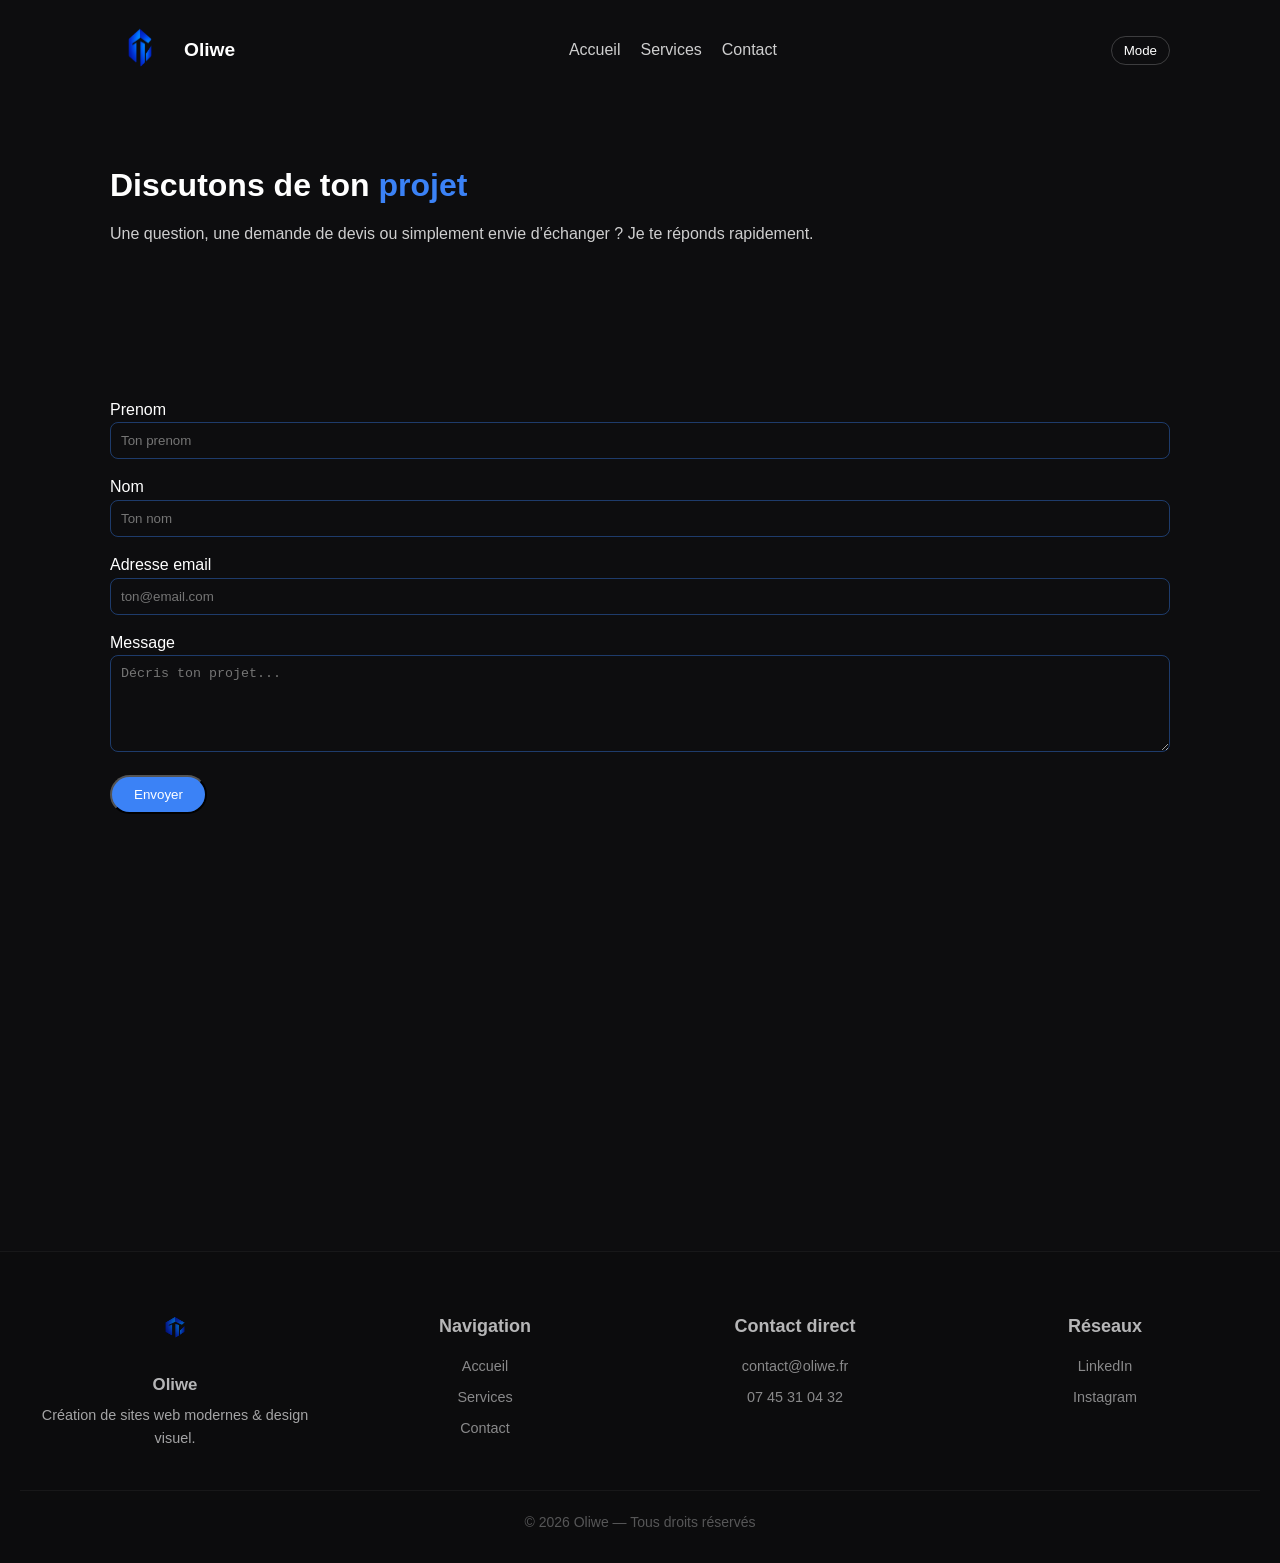
<file: contact.html>
<!DOCTYPE html>
<html lang="fr">
<head>
    <meta charset="UTF-8">
    <meta name="viewport" content="width=device-width, initial-scale=1.0">
    <title>Contact — Oliwe</title>
    <link rel="icon" type="image/png" href="assets/img/favicon.png?v=2">
    <!-- AOS animations -->
    <link rel="stylesheet" href="https://unpkg.com/aos@2.3.1/dist/aos.css">

    <!-- Styles -->
    <link rel="stylesheet" href="style.css">
</head>

<body>

<!-- HEADER -->
<header>
    <div class="logo-container">
        <img src="assets/img/logo.png" alt="Logo Oliwe" class="logo">
        <span class="logo-text">Oliwe</span>
    </div>

    <nav>
        <a href="index.html">Accueil</a>
        <a href="services.html">Services</a>
        <a href="contact.html">Contact</a>
    </nav>

    <button id="themeToggle">Mode</button>
</header>


<!-- INTRO -->
<section class="contact-intro" data-aos="fade-up">
    <h2 class="section-title">Discutons de ton <span style="color:#3b82f6;">projet</span></h2>
    <p class="section-subtitle">
        Une question, une demande de devis ou simplement envie d’échanger ?
        Je te réponds rapidement.
    </p>
</section>


<!-- FORMULAIRE AVEC ENVOI EMAIL -->
<section class="contact-form-section" data-aos="fade-up">

    <form class="contact-form" action="https://formsubmit.co/contact@oliwe.fr" method="POST">

        <!-- PARAMÈTRES FORM SUBMIT -->
        <input type="hidden" name="_captcha" value="false">
        <input type="hidden" name="_template" value="box">
        <input type="hidden" name="_subject" value="Nouveau message depuis Oliwe.fr">
        <input type="hidden" name="_next" value="https://oliwe.fr/merci.html">

        <div class="form-group">
            <label for="prenom">Prenom</label>
            <input type="text" name="first_name" id="prenom" placeholder="Ton prenom" required>
        </div>
        <div class="form-group">
            <label for="name">Nom</label>
            <input type="text" name="last_name" id="name" placeholder="Ton nom" required>
        </div>

        <div class="form-group">
            <label for="email">Adresse email</label>
            <input type="email" name="email" id="email" placeholder="ton@email.com" required>
        </div>

        <div class="form-group">
            <label for="message">Message</label>
            <textarea name="message" id="message" rows="5" placeholder="Décris ton projet..." required></textarea>
        </div>

        <button type="submit" class="btn">Envoyer</button>

    </form>

</section>


<!-- CTA FINAL -->
<section class="cta-final" data-aos="fade-up">
    <h2>Besoin d’un site ou d’un design rapidement ?</h2>
    <a href="services.html" class="btn">Voir mes services</a>
</section>


<footer class="footer">
    <div class="footer-container">

        <div class="footer-col brand">
            <img src="assets/img/logo.png" alt="Logo Oliwe" class="footer-logo">
            <h3>Oliwe</h3>
            <p>Création de sites web modernes & design visuel.</p>
        </div>

        <div class="footer-col">
            <h4>Navigation</h4>
            <ul>
                <li><a href="index.html">Accueil</a></li>
                <li><a href="services.html">Services</a></li>
                <li><a href="contact.html">Contact</a></li>
            </ul>
        </div>

        <div class="footer-col">
            <h4>Contact direct</h4>
            <ul>
                <li><a href="mailto:contact@oliwe.fr">contact@oliwe.fr</a></li>
                <li><a href="tel:+33745310432">07 45 31 04 32</a></li>
            </ul>
        </div>

        <div class="footer-col">
            <h4>Réseaux</h4>
            <ul>
                <li><a href="https://www.linkedin.com/in/oliver-mukwamu-2a2483380" target="_blank">LinkedIn</a></li>
                <li><a href="https://www.instagram.com/oliveurmkm/" target="_blank">Instagram</a></li>
            </ul>
        </div>

    </div>

    <div class="footer-bottom">
        <p>© 2026 Oliwe — Tous droits réservés</p>
    </div>
</footer>




<!-- SCRIPTS -->
<script src="script.js"></script>

<!-- AOS -->
<script src="https://unpkg.com/aos@2.3.1/dist/aos.js"></script>
<script>AOS.init();</script>

</body>
</html>
</file>
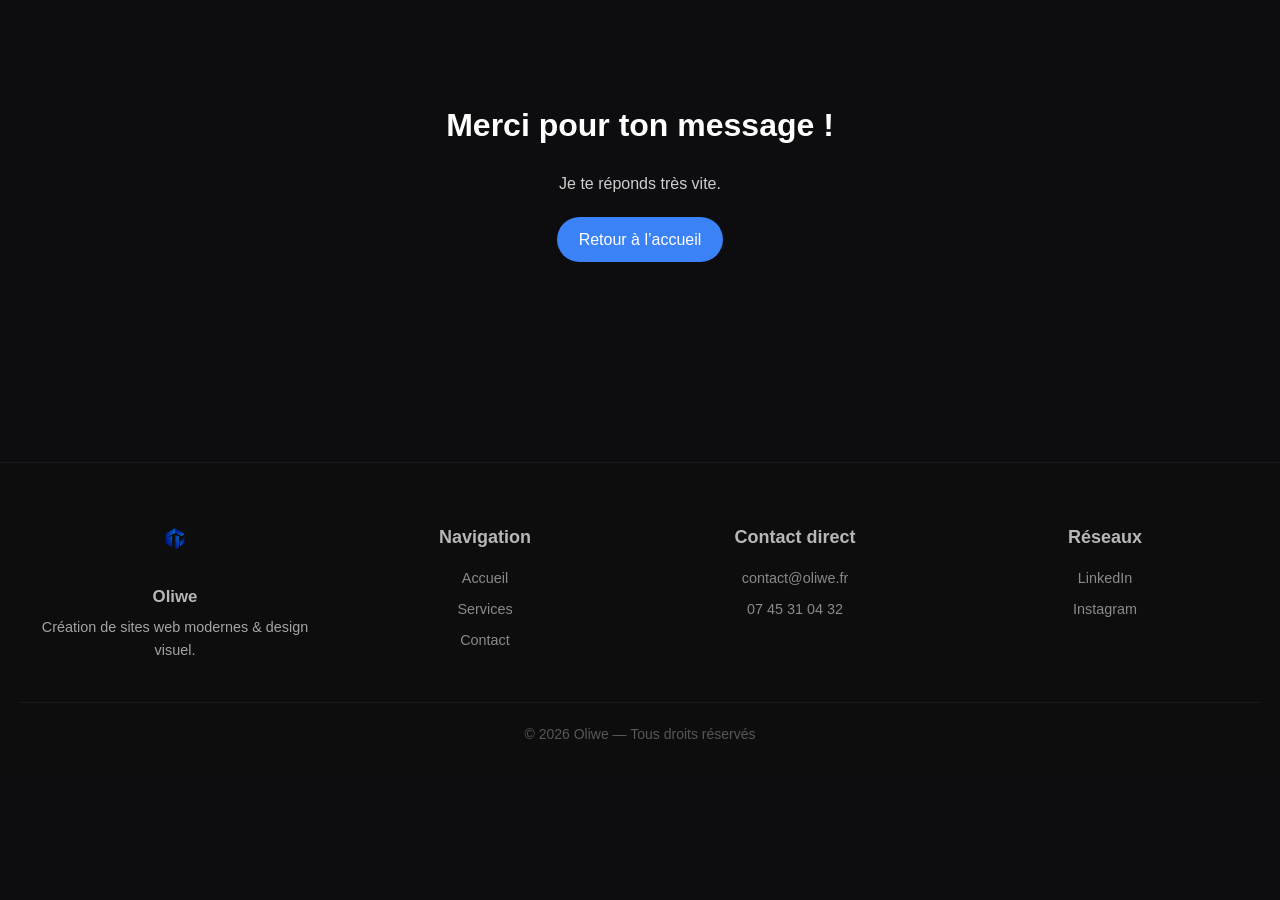
<file: merci.html>
<!DOCTYPE html>
<html lang="fr">
<head>
    <meta charset="UTF-8">
    <meta name="viewport" content="width=device-width, initial-scale=1.0">
    <title>Merci — Oliwe</title>
    <link rel="icon" type="image/png" href="assets/img/favicon.png?v=2">
    <link rel="stylesheet" href="style.css">
</head>

<body>

<section class="cta-final" style="text-align:center; padding:100px 20px;">
    <h2>Merci pour ton message !</h2>
    <p style="opacity:0.8; margin-bottom:20px;">
        Je te réponds très vite.
    </p>
    <a href="index.html" class="btn">Retour à l’accueil</a>
</section>

<footer class="footer">
    <div class="footer-container">

        <div class="footer-col brand">
            <img src="assets/img/logo.png" alt="Logo Oliwe" class="footer-logo">
            <h3>Oliwe</h3>
            <p>Création de sites web modernes & design visuel.</p>
        </div>

        <div class="footer-col">
            <h4>Navigation</h4>
            <ul>
                <li><a href="index.html">Accueil</a></li>
                <li><a href="services.html">Services</a></li>
                <li><a href="contact.html">Contact</a></li>
            </ul>
        </div>

        <div class="footer-col">
            <h4>Contact direct</h4>
            <ul>
                <li><a href="mailto:contact@oliwe.fr">contact@oliwe.fr</a></li>
                <li><a href="tel:+33745310432">07 45 31 04 32</a></li>
            </ul>
        </div>

        <div class="footer-col">
            <h4>Réseaux</h4>
            <ul>
                <li><a href="https://www.linkedin.com/in/oliver-mukwamu-2a2483380" target="_blank">LinkedIn</a></li>
                <li><a href="https://www.instagram.com/oliveurmkm/" target="_blank">Instagram</a></li>
            </ul>
        </div>

    </div>

    <div class="footer-bottom">
        <p>© 2026 Oliwe — Tous droits réservés</p>
    </div>
</footer>


</body>
</html>
</file>
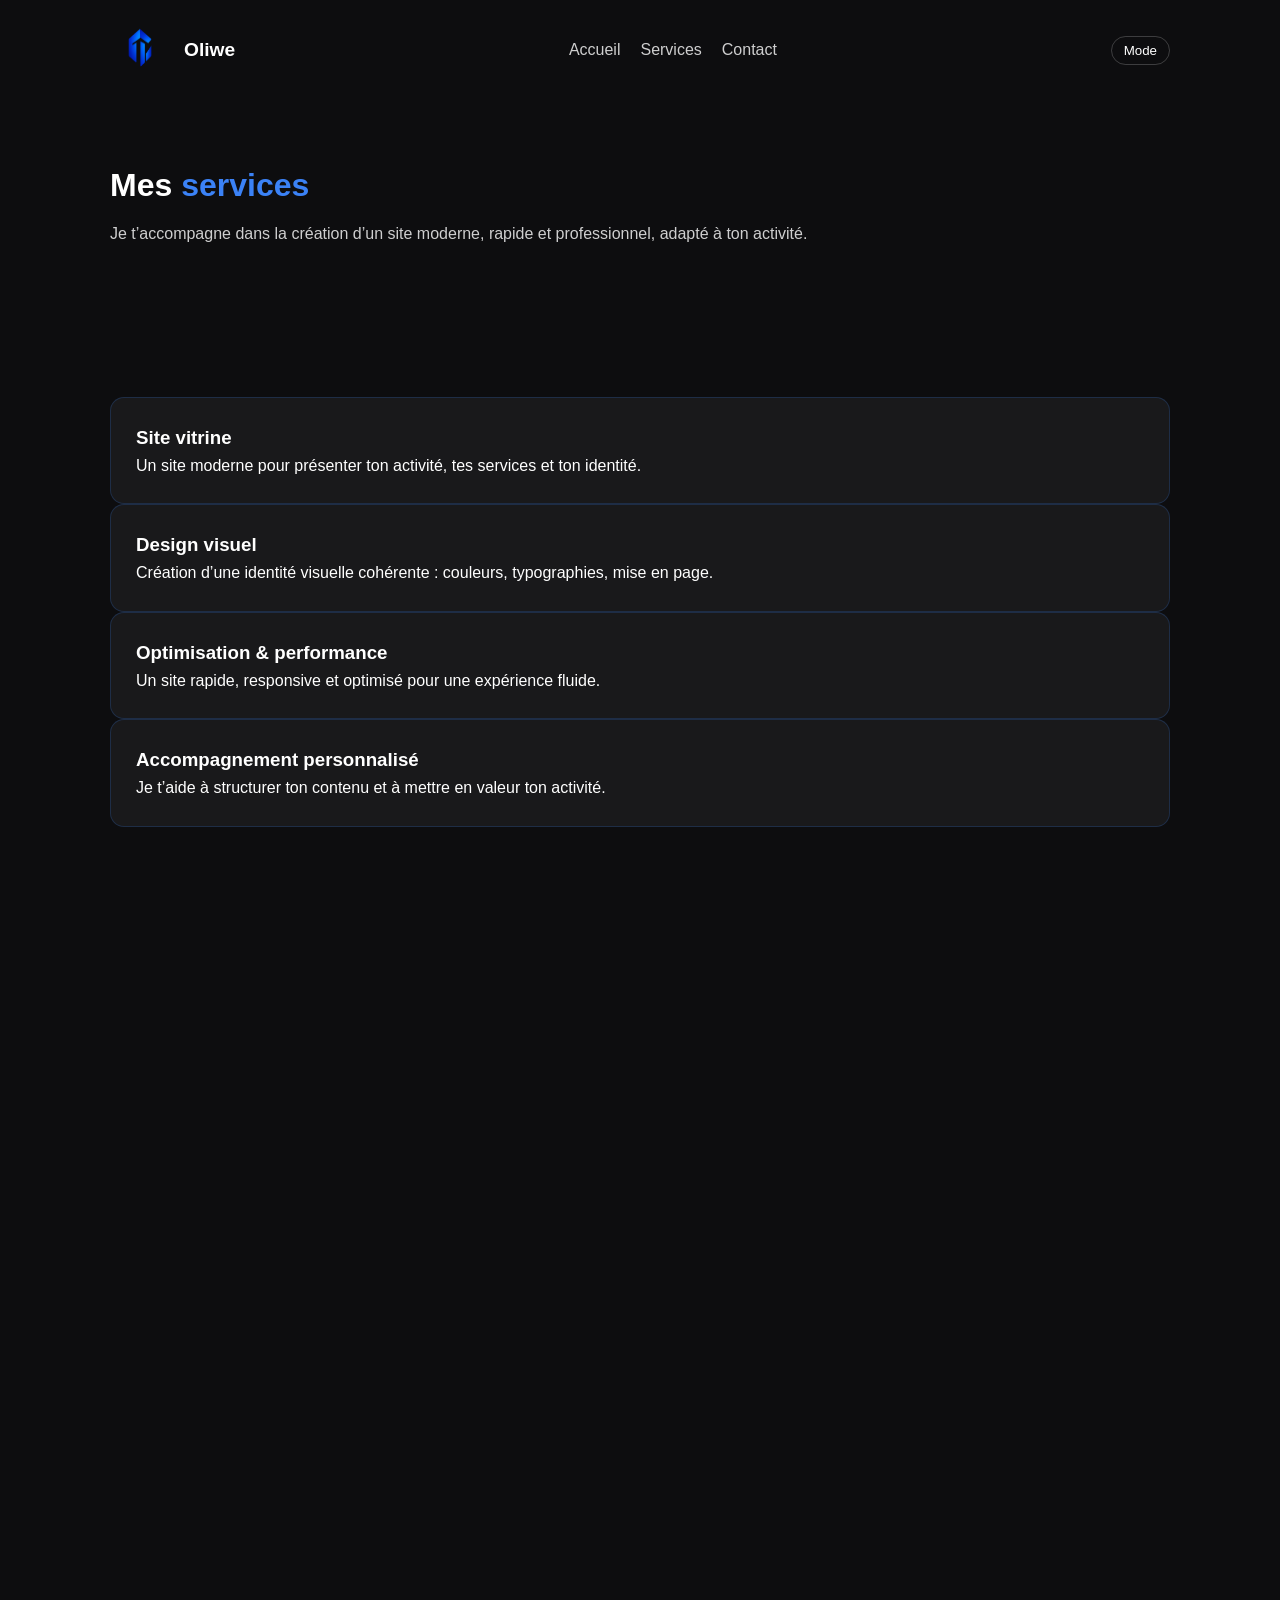
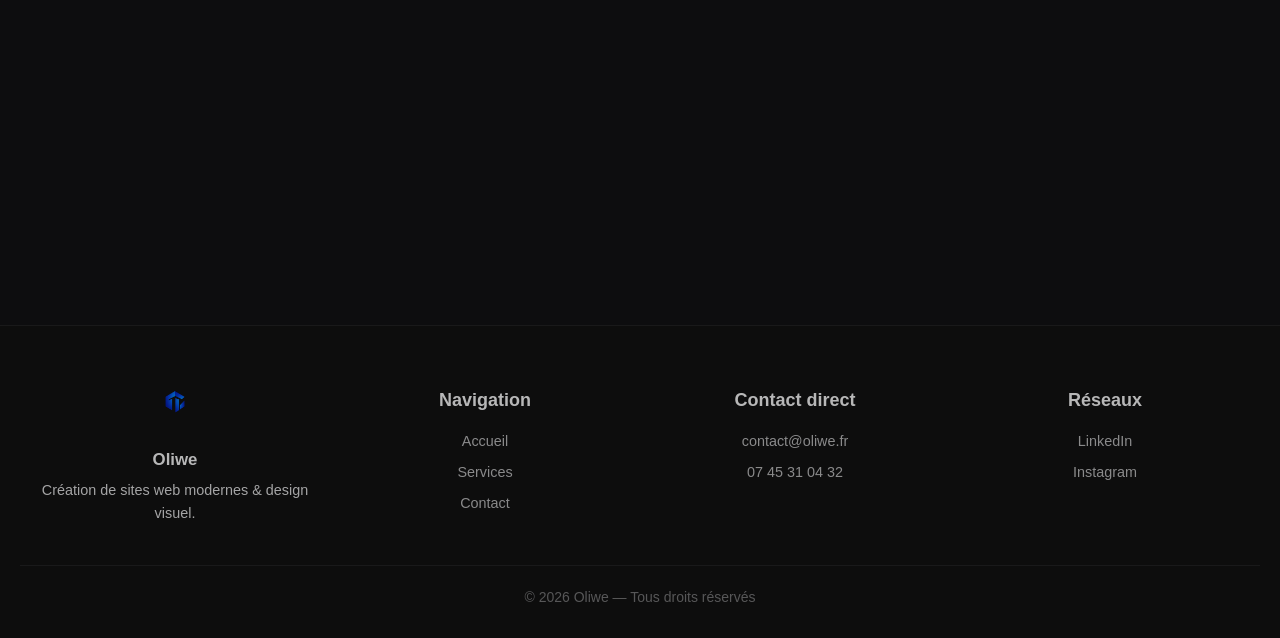
<file: services.html>
<!DOCTYPE html>
<html lang="fr">
<head>
    <meta charset="UTF-8">
    <meta name="viewport" content="width=device-width, initial-scale=1.0">
    <title>Services — Oliwe</title>
    <link rel="icon" type="image/png" href="assets/img/favicon.png?v=2">

    <!-- AOS animations -->
    <link rel="stylesheet" href="https://unpkg.com/aos@2.3.1/dist/aos.css">

    <!-- Styles -->
    <link rel="stylesheet" href="style.css">
</head>

<body>

<!-- HEADER -->
<header>
    <div class="logo-container">
        <img src="assets/img/logo.png" alt="Logo Oliwe" class="logo">
        <span class="logo-text">Oliwe</span>
    </div>

    <nav>
        <a href="index.html">Accueil</a>
        <a href="services.html" class="active">Services</a>
        <a href="contact.html">Contact</a>
    </nav>

    <button id="themeToggle">Mode</button>
</header>


<!-- INTRO SERVICES -->
<section class="services-intro" data-aos="fade-up">
    <h2 class="section-title">Mes <span style="color:#3b82f6;">services</span></h2>
    <p class="section-subtitle">
        Je t’accompagne dans la création d’un site moderne, rapide et professionnel,
        adapté à ton activité.
    </p>
</section>


<!-- LISTE DES SERVICES -->
<section class="services-list" data-aos="fade-up">
    <div class="service-card">
        <h3>Site vitrine</h3>
        <p>Un site moderne pour présenter ton activité, tes services et ton identité.</p>
    </div>

    <div class="service-card">
        <h3>Design visuel</h3>
        <p>Création d’une identité visuelle cohérente : couleurs, typographies, mise en page.</p>
    </div>

    <div class="service-card">
        <h3>Optimisation & performance</h3>
        <p>Un site rapide, responsive et optimisé pour une expérience fluide.</p>
    </div>

    <div class="service-card">
        <h3>Accompagnement personnalisé</h3>
        <p>Je t’aide à structurer ton contenu et à mettre en valeur ton activité.</p>
    </div>
</section>


<!-- ⭐ SECTION TARIFS (À CET ENDROIT EXACT) -->
<section class="pricing" data-aos="fade-up">
    <h2 class="section-title">Tarifs</h2>
    <p class="section-subtitle">
        Chaque projet est unique. Le tarif dépend de la complexité, du design et des fonctionnalités souhaitées.
    </p>

    <div class="pricing-box">
        <h3>Estimation</h3>
        <p class="price-range">Entre <span>300€</span> et <span>1000€</span></p>
        <p class="pricing-details">
            Le prix exact est défini après un échange rapide pour comprendre ton besoin.
        </p>
        <a href="contact.html" class="btn">Demander un devis</a>
    </div>
</section>


<!-- CTA FINAL -->
<section class="cta-final" data-aos="fade-up">
    <h2>Besoin d’un site ou d’un design rapidement ?</h2>
    <a href="contact.html" class="btn">Me contacter</a>
</section>


<!-- FOOTER PREMIUM -->
<footer class="footer">
    <div class="footer-container">

        <div class="footer-col brand">
            <img src="assets/img/logo.png" alt="Logo Oliwe" class="footer-logo">
            <h3>Oliwe</h3>
            <p>Création de sites web modernes & design visuel.</p>
        </div>

        <div class="footer-col">
            <h4>Navigation</h4>
            <ul>
                <li><a href="index.html">Accueil</a></li>
                <li><a href="services.html">Services</a></li>
                <li><a href="contact.html">Contact</a></li>
            </ul>
        </div>

        <div class="footer-col">
            <h4>Contact direct</h4>
            <ul>
                <li><a href="mailto:contact@oliwe.fr">contact@oliwe.fr</a></li>
                <li><a href="tel:+33745310432">07 45 31 04 32</a></li>
            </ul>
        </div>

        <div class="footer-col">
            <h4>Réseaux</h4>
            <ul>
                <li><a href="https://www.linkedin.com/in/oliver-mukwamu-2a2483380" target="_blank">LinkedIn</a></li>
                <li><a href="https://www.instagram.com/oliveurmkm/" target="_blank">Instagram</a></li>
            </ul>
        </div>

    </div>

    <div class="footer-bottom">
        <p>© 2026 Oliwe — Tous droits réservés</p>
    </div>
</footer>


<!-- SCRIPTS -->
<script src="script.js"></script>

<!-- AOS -->
<script src="https://unpkg.com/aos@2.3.1/dist/aos.js"></script>
<script>AOS.init();</script>

</body>
</html>
</file>
<file: style.css>
/* ---------------------------------------
   RESET
---------------------------------------- */
* {
    margin: 0;
    padding: 0;
    box-sizing: border-box;
}

body {
    font-family: "Poppins", sans-serif;
    background: #0d0d0f;
    color: #fff;
    line-height: 1.6;
    transition: background 0.3s, color 0.3s;
}

body.light {
    background: #f5f5f5;
    color: #111;
}

section {
    max-width: 1100px;
    margin: 0 auto;
    padding: 60px 20px;
}

/* ---------------------------------------
   HEADER
---------------------------------------- */
header {
    max-width: 1100px;
    margin: 0 auto;
    padding: 20px 20px;
    display: flex;
    justify-content: space-between;
    align-items: center;
}

.logo-container {
    display: flex;
    align-items: center;
    gap: 14px;
}

.logo {
    width: 60px;   /* Taille idéale */
    height: 60px;
    border-radius: 10px;
}

.logo-text {
    font-size: 1.2rem;
    font-weight: 600;
    display: flex;
    align-items: center;
}

nav {
    display: flex;
    gap: 20px;
}

nav a {
    color: inherit;
    text-decoration: none;
    font-weight: 500;
    opacity: 0.8;
    position: relative;
    transition: 0.2s;
}

/* Hover bleu */
nav a:hover {
    color: #3b82f6;
    opacity: 1;
}

/* Soulignement bleu */
nav a::after {
    content: "";
    position: absolute;
    left: 0;
    bottom: -4px;
    width: 0;
    height: 2px;
    background: #3b82f6;
    transition: width 0.2s;
}

nav a:hover::after {
    width: 100%;
}

#themeToggle {
    padding: 6px 12px;
    border-radius: 20px;
    border: 1px solid rgba(255,255,255,0.2);
    background: transparent;
    color: inherit;
    cursor: pointer;
    transition: 0.2s;
}

body.light #themeToggle {
    border-color: rgba(0,0,0,0.2);
}

/* ---------------------------------------
   HERO
---------------------------------------- */
.hero {
    display: flex;
    align-items: center;
    justify-content: space-between;
    gap: 40px;
    flex-wrap: wrap;
}

.hero-text {
    flex: 1 1 300px;
}

.hero-text h2 {
    font-size: 2.2rem;
    margin-bottom: 10px;
}

.hero-text p {
    opacity: 0.85;
    margin-bottom: 20px;
}

.hero-img {
    width: 350px;
    border-radius: 14px;
    object-fit: cover;
}

/* ---------------------------------------
   BUTTON (BLEU)
---------------------------------------- */
.btn {
    display: inline-block;
    padding: 10px 22px;
    background: #3b82f6; /* Bleu moderne */
    color: #fff;
    border-radius: 30px;
    text-decoration: none;
    font-weight: 500;
    transition: 0.2s;
}

.btn:hover {
    background: #2563eb; /* Bleu foncé */
    transform: translateY(-1px);
}

/* ---------------------------------------
   ABOUT (Présentation Oliwe)
---------------------------------------- */
.about-home {
    padding-top: 20px;
}

.about-home-container {
    display: flex;
    align-items: center;
    gap: 40px;
    flex-wrap: wrap;
}

.about-home-img {
    width: 260px;
    border-radius: 14px;
    object-fit: cover;
}

.about-home-text {
    max-width: 600px;
}

.about-home-text h2 {
    font-size: 1.8rem;
    margin-bottom: 10px;
}

.about-home-text p {
    margin-bottom: 12px;
    opacity: 0.9;
}

/* Accent bleu possible */
.about-home-text span {
    color: #3b82f6;
}

/* ---------------------------------------
   FOOTER
---------------------------------------- */
footer {
    text-align: center;
    padding: 20px;
    opacity: 0.7;
    font-size: 0.9rem;
}

/* ---------------------------------------
   FORMULAIRES (pour contact.html)
---------------------------------------- */
input, textarea {
    border: 1px solid rgba(59,130,246,0.4);
    background: transparent;
    color: inherit;
    padding: 10px;
    border-radius: 8px;
    width: 100%;
    margin-bottom: 15px;
    transition: 0.2s;
}

input:focus, textarea:focus {
    border-color: #3b82f6;
    box-shadow: 0 0 0 2px rgba(59,130,246,0.3);
    outline: none;
}

/* ---------------------------------------
   RESPONSIVE
---------------------------------------- */
@media (max-width: 768px) {
    .hero {
        flex-direction: column;
        text-align: center;
    }

    .hero-img {
        width: 260px;
    }

    .about-home-container {
        flex-direction: column;
        text-align: center;
    }
}

.services-grid {
    display: grid;
    grid-template-columns: repeat(auto-fit, minmax(260px, 1fr));
    gap: 25px;
    margin-top: 40px;
}

.service-card {
    background: rgba(255,255,255,0.05);
    padding: 25px;
    border-radius: 14px;
    border: 1px solid rgba(59,130,246,0.2);
    transition: 0.2s;
}

body.light .service-card {
    background: #fff;
    border-color: rgba(59,130,246,0.3);
}

.service-card:hover {
    transform: translateY(-4px);
    border-color: #3b82f6;
}

.section-title {
    font-size: 2rem;
    margin-bottom: 10px;
}

.section-subtitle {
    opacity: 0.8;
    margin-bottom: 30px;
}

.process-grid {
    display: grid;
    grid-template-columns: repeat(auto-fit, minmax(260px, 1fr));
    gap: 25px;
    margin-top: 40px;
}

.process-step {
    background: rgba(255,255,255,0.05);
    padding: 25px;
    border-radius: 14px;
    border: 1px solid rgba(59,130,246,0.2);
    transition: 0.2s;
}

body.light .process-step {
    background: #fff;
    border-color: rgba(59,130,246,0.3);
}

.process-step:hover {
    transform: translateY(-4px);
    border-color: #3b82f6;
}

.cta-final {
    text-align: center;
    padding: 80px 20px;
}

.cta-final h2 {
    font-size: 2rem;
    margin-bottom: 20px;
}

.footer {
    background: #0d0d0d;
    color: #e5e5e5;
    padding: 60px 20px 30px;
    margin-top: 100px;
    border-top: 1px solid #1f1f1f;
}

.footer-container {
    max-width: 1200px;
    margin: auto;
    display: grid;
    grid-template-columns: repeat(auto-fit, minmax(200px, 1fr));
    gap: 40px;
}

.footer-col h4 {
    margin-bottom: 15px;
    font-size: 18px;
    color: #fff;
}

.footer-col ul {
    list-style: none;
    padding: 0;
}

.footer-col ul li {
    margin: 8px 0;
}

.footer-col ul li a {
    color: #bfbfbf;
    text-decoration: none;
    transition: 0.3s;
}

.footer-col ul li a:hover {
    color: #3b82f6;
}

.footer-logo {
    width: 50px;
    margin-bottom: 10px;
}

.brand h3 {
    margin: 10px 0 5px;
    color: #fff;
}

.footer-bottom {
    text-align: center;
    margin-top: 40px;
    padding-top: 20px;
    border-top: 1px solid #1f1f1f;
    font-size: 14px;
    color: #777;
}

.pricing {
    text-align: center;
    margin: 80px auto;
    max-width: 800px;
}

.pricing-box {
    background: #0f0f0f;
    border: 1px solid #1f1f1f;
    padding: 40px;
    border-radius: 12px;
    margin-top: 30px;
}

.pricing-box h3 {
    color: #fff;
    margin-bottom: 10px;
}

.price-range {
    font-size: 26px;
    font-weight: 600;
    margin: 10px 0;
}

.price-range span {
    color: #3b82f6;
}

.pricing-details {
    color: #bfbfbf;
    margin-bottom: 20px;
}
</file>
